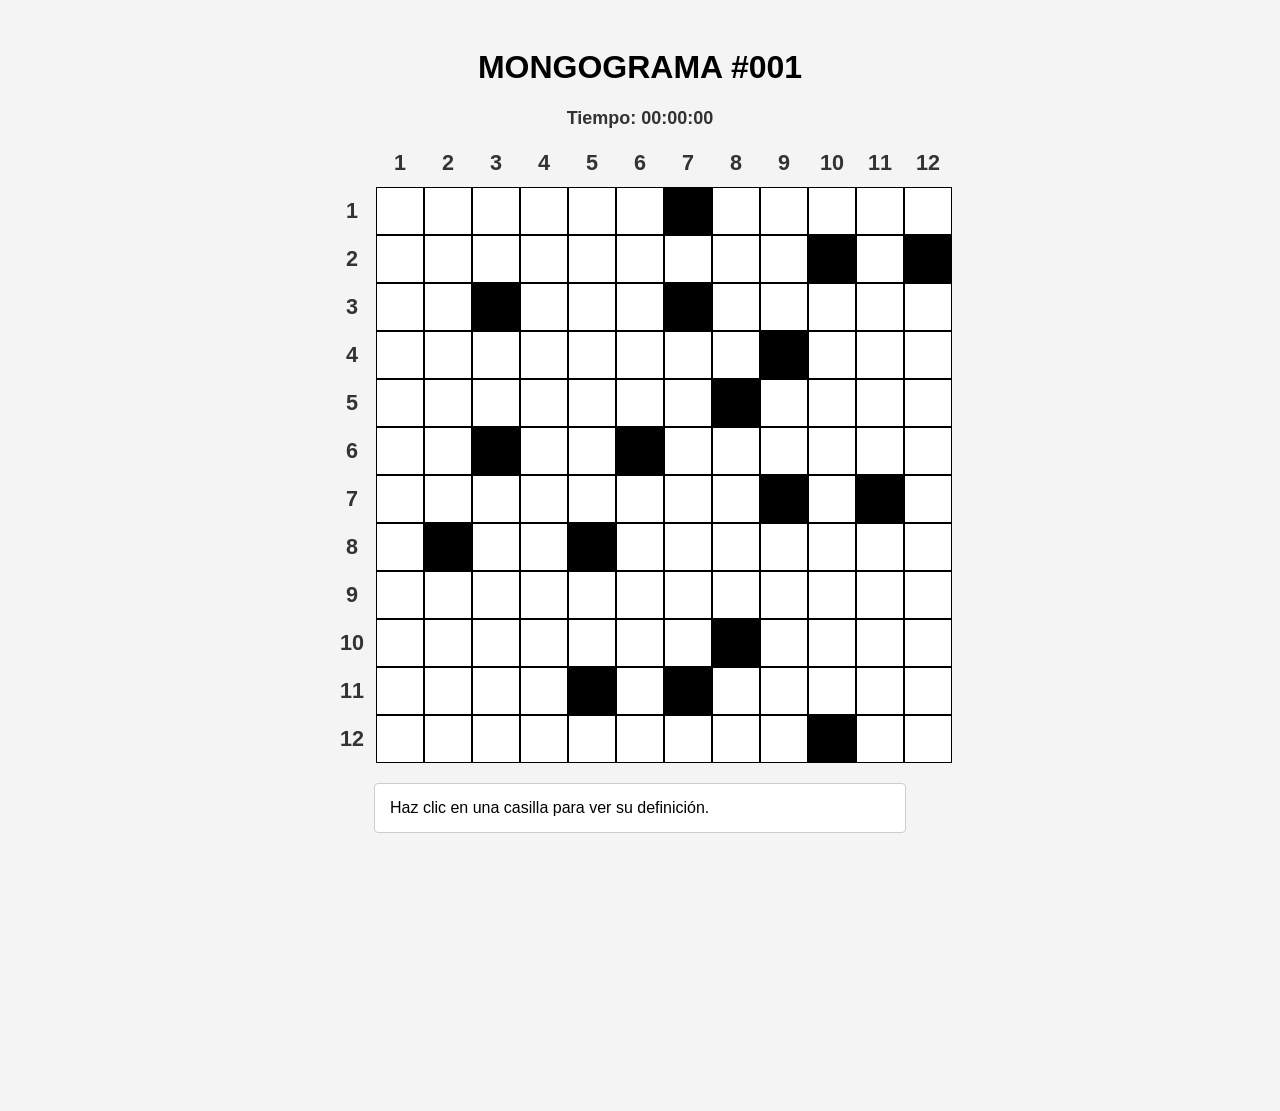
<file: index.html>
<!DOCTYPE html>
<html lang="es">
<head>
    <meta charset="UTF-8">
    <meta name="viewport" content="width=device-width, initial-scale=1.0, maximum-scale=1.0, user-scalable=no">
    <title>MONGOGRAMA</title>
    <link rel="stylesheet" href="style.css">
    <style>
      /* Estilo específico para destacar la definición activa del jugador */
      .definicion-activa {
        background-color: #fff2b2;
        padding: 10px;
        border-left: 4px solid #ffcc00;
        font-weight: bold;
        margin-top: 10px;
        border-radius: 4px;
      }
    </style>
</head>
<body>

    <h1>MONGOGRAMA #001</h1>

    <!-- Cronómetro -->
    <div id="cronometro" style="font-size: 18px; font-weight: bold; margin: 10px 0; color: #333;">
      Tiempo: 00:00:00
    </div>

    <!-- Contenedor principal con marcos separados para números y tablero -->
    <div id="contenedor-marco" class="crucigrama-marco-externo"></div>

    <!-- Contenedor del Teclado Virtual Propietario -->
    <div id="teclado-virtual" class="teclado-contenedor" style="display: none;"></div>

    <!-- Panel donde se muestra exclusivamente la definición de la palabra seleccionada -->
    <div id="contenedor-definicion-activa" style="max-width: 500px; margin: 20px auto; text-align: left; background: white; padding: 15px; border: 1px solid #ccc; border-radius: 4px;">
        <div id="texto-definicion-activa">Haz clic en una casilla para ver su definición.</div>
    </div>

    <!-- Archivo JavaScript al final -->
    <script src="index_script.js"></script>
</body>
</html>
</file>
<file: style.css>
body {
  font-family: Arial, sans-serif;
  background-color: #f4f4f4;
  text-align: center;
  padding: 20px;
  padding-bottom: 250px !important; /* Espacio extra para que el teclado móvil no tape contenido */
}

#panel-guardado {
  margin-bottom: 15px;
}

button {
  padding: 8px 15px;
  font-size: 14px;
  font-weight: bold;
  cursor: pointer;
  border: none;
  border-radius: 4px;
  margin-right: 5px;
}

#btn-guardar {
  background-color: #4CAF50;
  color: white;
}

#btn-guardar:hover {
  background-color: #45a049;
}

#btn-abrir-gestion {
  background-color: #2196F3;
  color: white;
}

#btn-abrir-gestion:hover {
  background-color: #0b7dda;
}

#select-guardados {
  padding: 7px;
  font-size: 14px;
  border-radius: 4px;
  border: 1px solid #333;
  margin-right: 5px;
}

/* Modal de gestión */
.modal {
  position: fixed;
  top: 0;
  left: 0;
  width: 100%;
  height: 100%;
  background-color: rgba(0,0,0,0.5);
  display: flex;
  justify-content: center;
  align-items: center;
  z-index: 100;
}

.modal-contenido {
  background: white;
  padding: 20px;
  border-radius: 6px;
  width: 350px;
  max-height: 80vh;
  overflow-y: auto;
  text-align: left;
  box-shadow: 0 4px 8px rgba(0,0,0,0.2);
}

.item-gestion {
  display: flex;
  justify-content: space-between;
  align-items: center;
  padding: 8px;
  border-bottom: 1px solid #eee;
}

.item-gestion span {
  font-weight: bold;
}

.item-gestion button {
  padding: 4px 8px;
  font-size: 12px;
  margin-left: 2px;
}

#btn-cerrar-gestion {
  margin-top: 15px;
  background-color: #f44336;
  color: white;
  width: 100%;
}

:root {
  --tamano-casilla: 48px;
}

@media (max-width: 600px) {
  :root {
    --tamano-casilla: 24px;
  }
}

/* Contenedor principal que organiza el grid de números y tablero por separado */
.crucigrama-marco-externo {
  display: inline-grid;
  grid-template-columns: var(--tamano-casilla) repeat(12, var(--tamano-casilla));
  grid-template-rows: var(--tamano-casilla) repeat(12, var(--tamano-casilla));
  background-color: transparent;
  gap: 0; 
  margin-top: 0px;
}

.esquina-vacia {
  background-color: transparent;
}

/* Estilo de los números de referencia (flotantes, sin líneas ni recuadros) */
.referencia-borde {
  display: flex;
  align-items: center;
  justify-content: center;
  font-size: calc(var(--tamano-casilla) * 0.45);
  font-weight: bold;
  color: #333333;
  background-color: transparent;
}

/* Las celdas del tablero usan un fondo negro en el contenedor o bordes individuales para las líneas */
.celda-contenedor {
  position: relative;
  width: 100%;
  height: 100%;
  background-color: #000000; 
  padding: 1px; 
  box-sizing: border-box;
}

.casilla {
  box-sizing: border-box;
  width: 100%;
  height: 100%;
  aspect-ratio: 1 / 1;
  background-color: #ffffff;
  border: none;
  margin: 0;
  padding: 0;
  text-align: center;
  font-size: calc(var(--tamano-casilla) * 0.55);
  font-weight: bold;
  text-transform: uppercase;
  outline: none;
  caret-color: transparent; 
}

.casilla::selection {
  background-color: transparent;
  color: inherit;
}

.casilla.en-linea {
  background-color: #fff2b2;
}

.casilla:focus {
  background-color: #ffcc00;
}

/* Estilos para el resaltado suave de la palabra completa */
.celda-resaltada {
  background-color: #f0f8ff !important; 
}

.celda-activa-palabra {
  background-color: #d0ebff !important; 
}

.casilla.bloqueada {
  background-color: #000000;
}

/* Estilo para las casillas con letras incorrectas tras la comprobación */
.casilla-incorrecta {
  background-color: #ff8787 !important; /* Rojo suave de alerta */
}

/* Panel de definición único ajustado al ancho exacto del tablero (13 columnas) */
#texto-definicion-activa {
  width: calc(var(--tamano-casilla) * 13);
  max-width: 100%;
  margin: 0px auto 0 auto;
  text-align: left;
  box-sizing: border-box;
}

/* Estilo de la tarjeta de definición activa */
.definicion-activa {
  background-color: rgb(255, 246, 175);
  padding: 12px 15px;
  border-radius: 4px;
  border-left: 4px solid #fab005;
  font-weight: normal;
  box-shadow: 0 2px 4px rgba(0,0,0,0.05);
}


/* Contenedor principal del teclado virtual flotante */
.teclado-contenedor {
  position: fixed;
  bottom: 0;
  left: 0;
  width: 100%;
  max-width: 100vw;
  background-color: var(--teclado-bg, #222);
  box-sizing: border-box;
  padding: 6px 2px;
  z-index: 1000;
  display: flex;
  flex-direction: column;
  gap: 4px;
  box-shadow: 0 -4px 10px rgba(0,0,0,0.3);
  overflow-x: hidden;
}

/* Fila de teclas adaptada al 100% */
.teclado-fila {
  display: flex;
  justify-content: center;
  gap: 3px;
  width: 100%;
  box-sizing: border-box;
  padding: 0 2px;
}

/* Estilo base de cada tecla (flex-grow para repartir el espacio de la pantalla) */
.tecla {
  flex: 1;
  height: var(--teclado-altura, 45px);
  min-width: 0; /* Vital para que flexbox comprima las teclas si no caben */
  background-color: var(--tecla-bg, #ffffff);
  color: var(--tecla-color, #000000);
  border: 1px solid var(--tecla-borde, #cccccc);
  border-radius: 4px;
  font-size: 15px;
  font-weight: bold;
  display: flex;
  align-items: center;
  justify-content: center;
  cursor: pointer;
  user-select: none;
  padding: 0;
  box-sizing: border-box;
}

/* Tecla especial de borrar */
.tecla-especial {
  flex: 1.5;
  font-size: 16px;
}

.tecla:active, .tecla.pulsada {
  background-color: var(--tecla-pulsada, #b2f2bb) !important;
}


.casilla {
  -webkit-user-select: none;
  user-select: none;
  -webkit-touch-callout: none;
}
</file>
